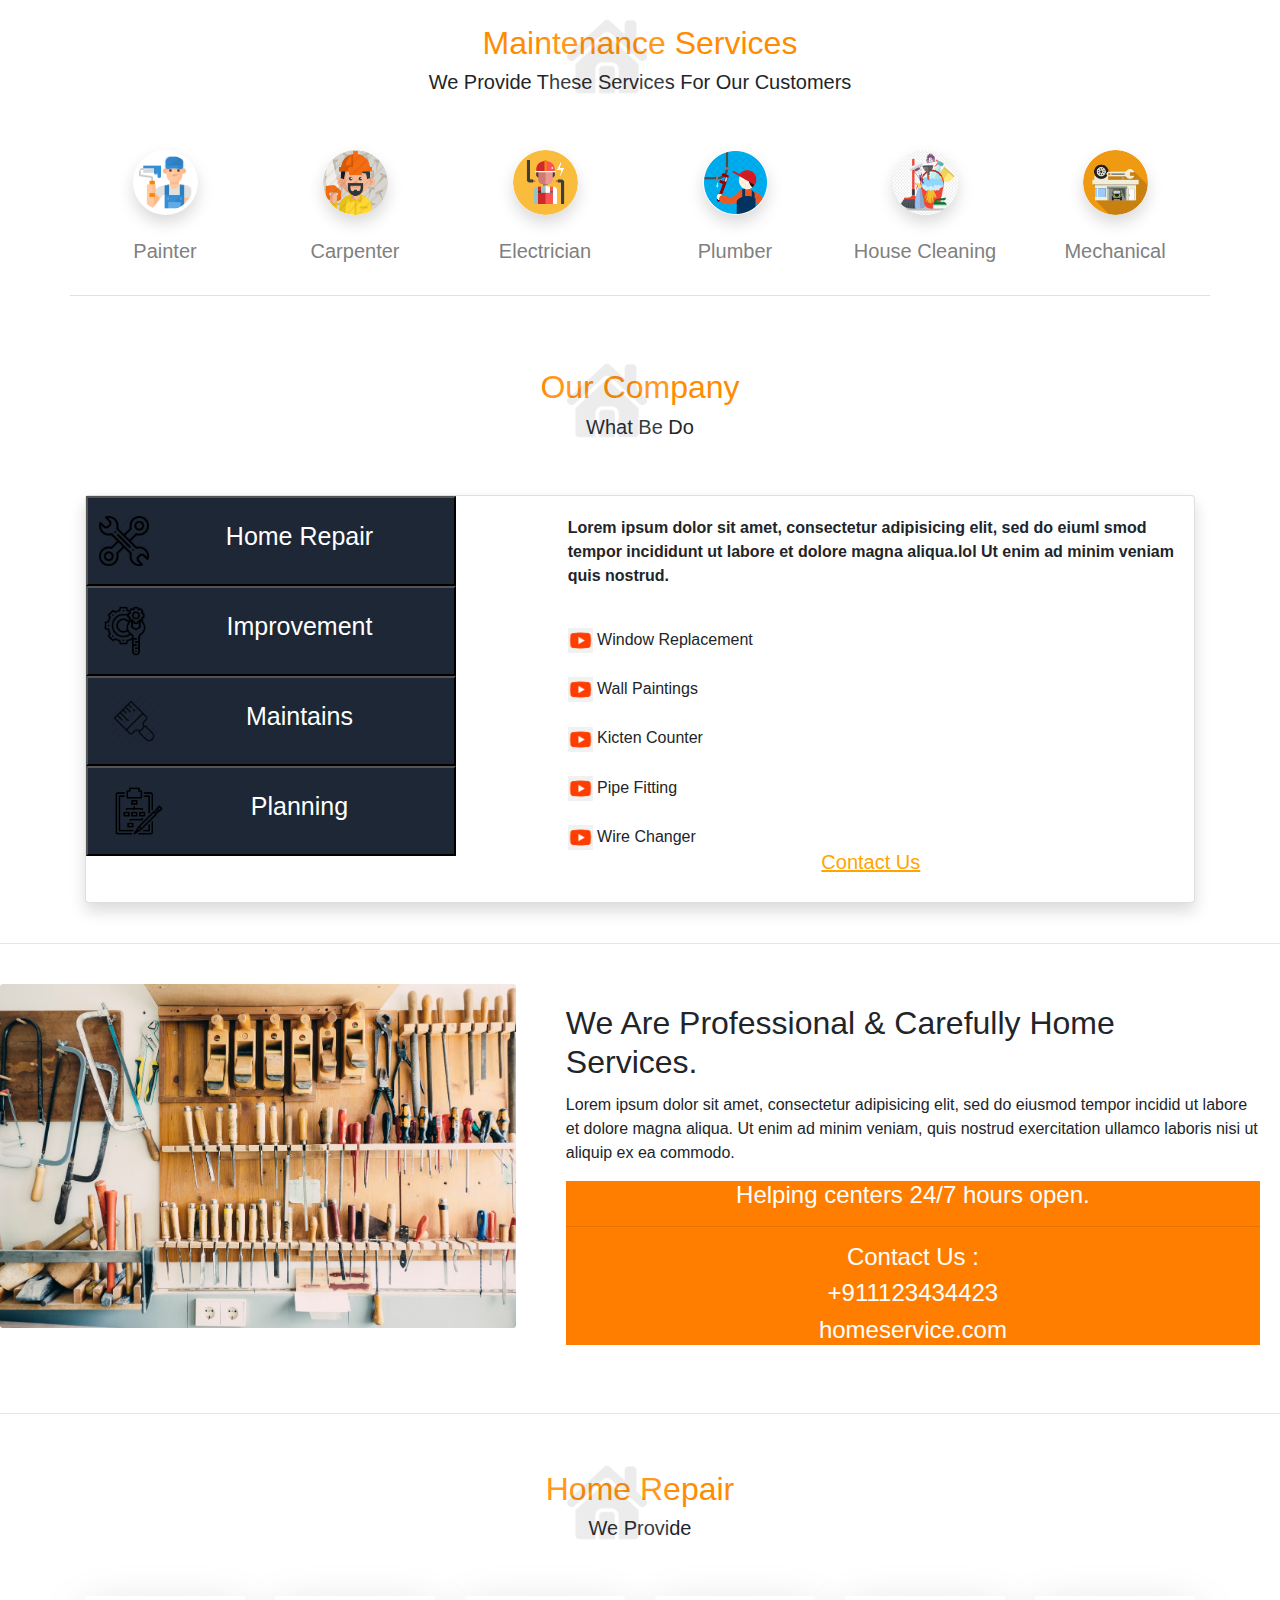
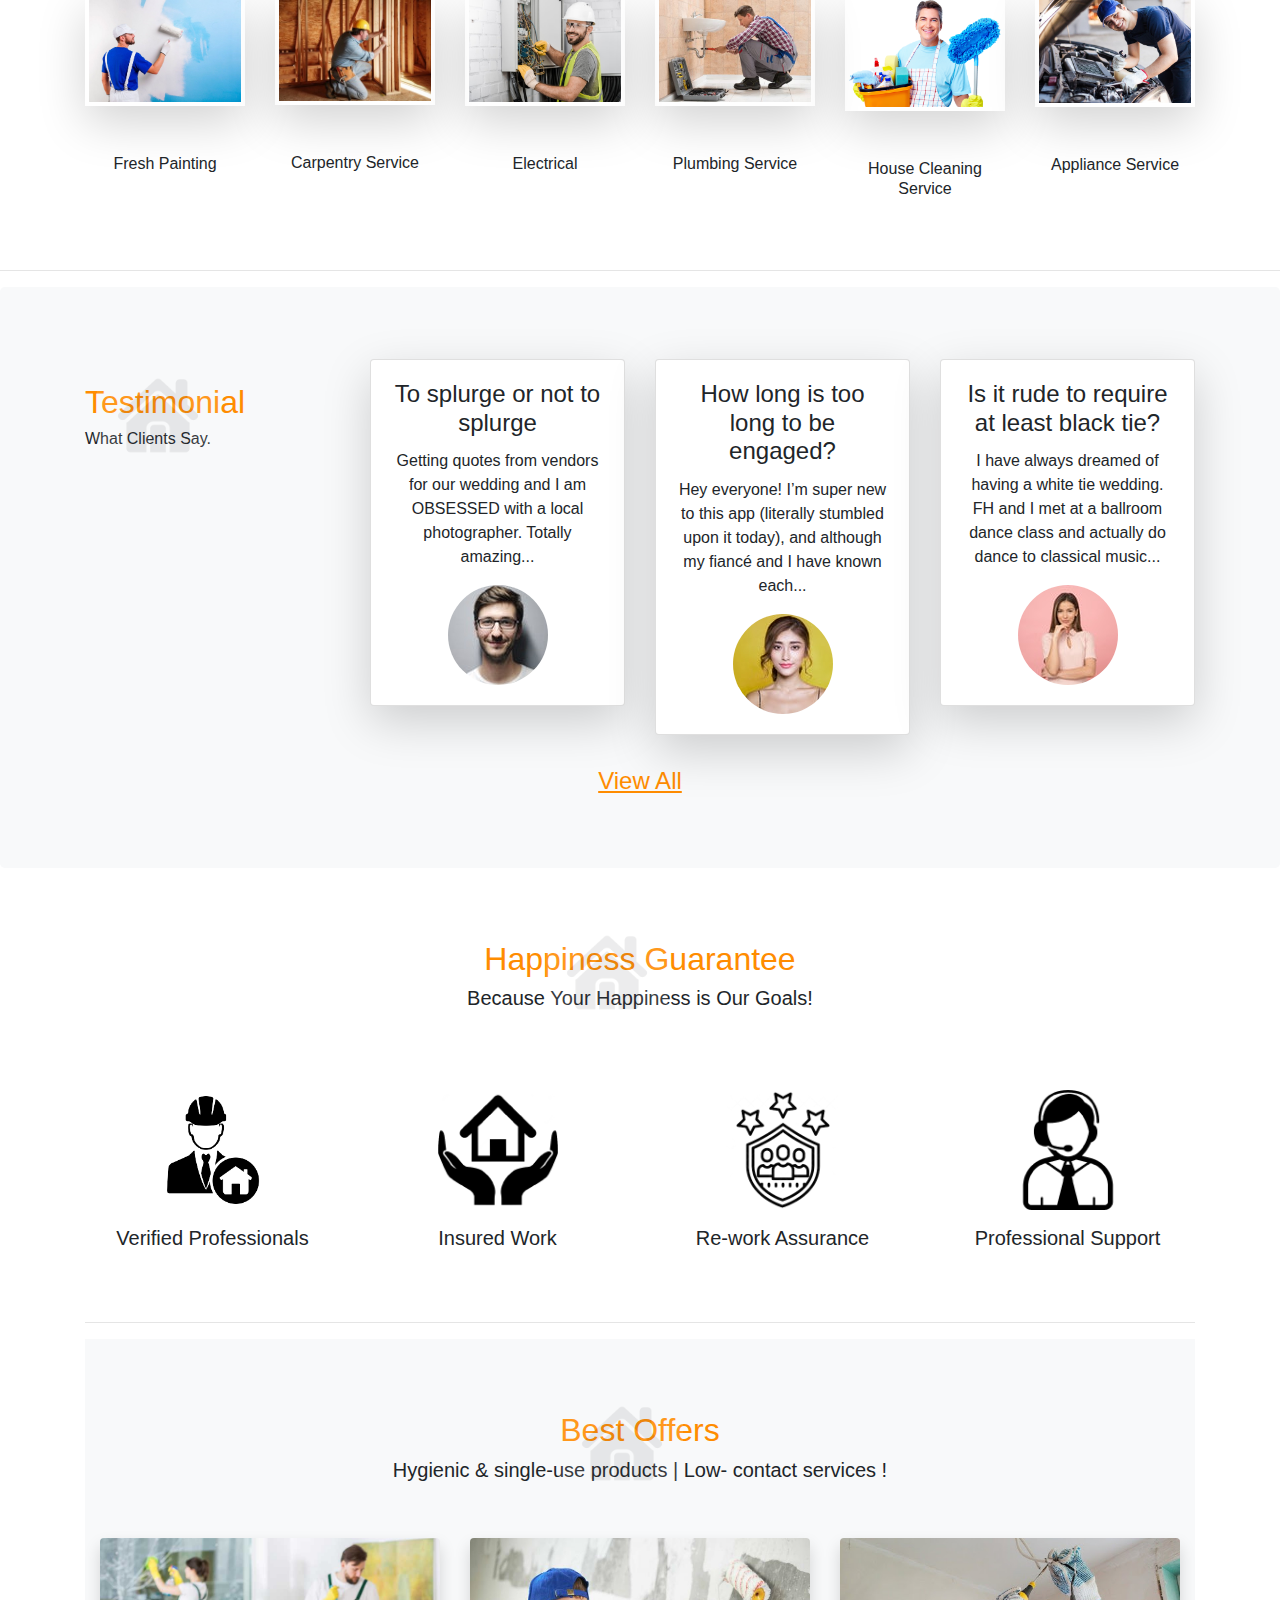
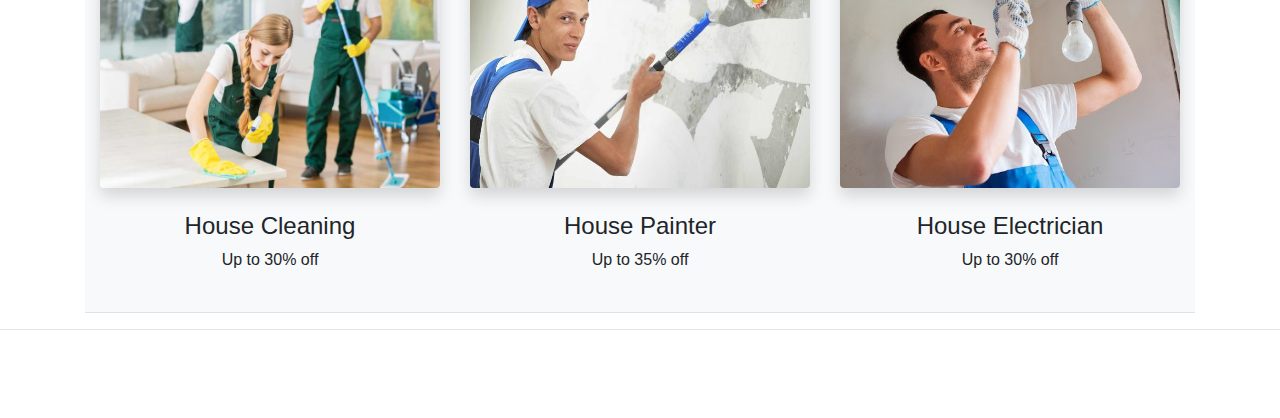
<file: index.html>
<!DOCTYPE html>
<html>
<head>
	<title>Home Services</title>
	 <meta charset="UTF8">
  <meta name="viewport" content="width=devices-width,initial-scale=1.0">
  <meta http-equip="X-UA-Compaitable" content="ie=edge">
	<link rel="stylesheet" href="https://stackpath.bootstrapcdn.com/bootstrap/4.4.1/css/bootstrap.min.css" integrity="sha384-Vkoo8x4CGsO3+Hhxv8T/Q5PaXtkKtu6ug5TOeNV6gBiFeWPGFN9MuhOf23Q9Ifjh" crossorigin="anonymous">
  <link rel="stylesheet" type="text/css" href="https://stackpath.bootstrapcdn.com/font-awesome/4.7.0/css/font-awesome.min.css">

	<script src="https://code.jquery.com/jquery-3.4.1.slim.min.js" integrity="sha384-J6qa4849blE2+poT4WnyKhv5vZF5SrPo0iEjwBvKU7imGFAV0wwj1yYfoRSJoZ+n" crossorigin="anonymous"></script>
<script src="https://cdn.jsdelivr.net/npm/popper.js@1.16.0/dist/umd/popper.min.js" integrity="sha384-Q6E9RHvbIyZFJoft+2mJbHaEWldlvI9IOYy5n3zV9zzTtmI3UksdQRVvoxMfooAo" crossorigin="anonymous"></script>
<script src="https://stackpath.bootstrapcdn.com/bootstrap/4.4.1/js/bootstrap.min.js" integrity="sha384-wfSDF2E50Y2D1uUdj0O3uMBJnjuUD4Ih7YwaYd1iqfktj0Uod8GCExl3Og8ifwB6" crossorigin="anonymous"></script>
<link rel="stylesheet" href="homes.css">
<link href="https://fonts.googleapis.com/css?family=Ubuntu" rel="stylesheet">
<style>
.a:hover {
 color:orange;
}
.zoom:hover {
  transform: scale(1.2); /* (150% zoom - Note: if the zoom is too large, it will go outside of the viewport) */
}
.b:hover{
  opacity: 0.5;
}
.section-title {
    background-position: center top;
    background-repeat: no-repeat;
    padding-top: 8px;
}
</style>
<script>
	function c1()
	{
		document.getElementById("c_image").innerHTML='<img src="p3.png" style="width:350px; margin-top: -57px;">'
	}
	function c2()
	{
		document.getElementById("c_image").innerHTML='<img src="p10.png" style="width:350px; height:300px; margin-top: -39px;">'
	}
	function c3()
	{
		document.getElementById("c_image").innerHTML='<img src="p8.png" style="width:365px; height:350px; margin-top: -57px;">'
	}
	function c4()
	{
		document.getElementById("c_image").innerHTML='<img src="p6.png" style="width:300px; height:300px; margin-top: -40px;">'
	}
</script>
</head>
<body>

	<div class="container text-center border-bottom" id="Services"> 
		<img src="h4.png" class="text-center" style="opacity: 0.11; width: 122px;height: 113px; position:absolute; display: block; margin-left: 36%;">
		<br>
    <h2 class="text-center"  style="color: darkorange;">Maintenance Services</h2>  <!-- Course Heading -->
    <h5 class="text-center">We Provide These Services For Our Customers</h5>
    <br>
    <div class="row mt-4 ">
      <div class="col-sm-2 mb-4">
        <a href="#"><img src="o1.png" class="b shadow p-1 bg-white rounded-circle" style="width: 65px; height: 65px;"></a>
        <a href="#" style="color: grey;"><h5 class="mt-4">Painter </h5></a>
      </div>
      <div class="col-sm-2 mb-4">
        <a href="#Vendors"><img src="o4.png" class="b shadow bg-white rounded-circle" style="width: 65px; height: 65px;"></a>
        <a href="#Vendors" style="color: grey;"><h5 class="mt-4">Carpenter </h5></a>
      </div>
      <div class="col-sm-2 mb-4">
        <a href="#Idea"><img src="o5.png" class="b shadow bg-white rounded-circle" style="width: 65px; height: 65px;"></a>
        <a href="#Idea"  style="color: grey;"><h5 class="mt-4">Electrician</h5></a>
      </div>
      <div class="col-sm-2 mb-4">
        <a href="#"><img src="o7.png" class="b shadow bg-white rounded-circle" style="width: 65px; height: 65px;"></a>
        <a href="#"  style="color: grey;"><h5 class="mt-4">Plumber</h5></a>
      </div>
      <div class="col-sm-2 mb-4">
        <a href="#"><img src="o12.png"  class="b shadow bg-white rounded-circle" style="width: 65px; height: 65px;"></a>
        <a href="#"  style="color: grey;"><h5 class="mt-4">House Cleaning</h5></a>
      </div>
      <div class="col-sm-2 mb-4">
        <a href="#"><img src="o15.png" class="b shadow bg-white rounded-circle" style="width: 65px; height: 65px;"></a>
        <a href="#"  style="color: grey;"><h5 class="mt-4">Mechanical</h5></a>
      </div>
    </div>
  </div> <!-- End Services -->

 <div class="container pt-5">
 	<img src="h4.png" class="text-center" style="opacity: 0.11; width: 122px;height: 113px; position:absolute; display: block; margin-left: 36%;">
		<br>
    <h2 class="text-center"  style="color: darkorange;">Our Company</h2>  <!-- Course Heading -->
    <h5 class="text-center">What Be Do</h5>
    <br>
			<br>
      <div class="card-deck" >
  <div class="card shadow">
  	<div class="row no-gutters">
  	<div class="col-sm-5">  <!-- Start Course 2nd Row's 1st Column -->
                 <a onclick="c1();"><button type="button"class="active" style="width: 370px; height: 90px;background-color:#1d2736; color: white; "><span><img src="i7.png"style="width:50px;height: 50px;"></span><span class="a" style="margin: 70px; font-size: 25px">  Home Repair</span></button></a>
                  <a onclick="c2();"><button type="button" class="active" style="width: 370px; height: 90px;background-color:#1d2736; color: white; "><span><img src="i6.png" style="width:50px;height: 50px;"></span><span class="a" style="margin: 70px;font-size: 25px">  Improvement</span></button></a>
                  <a onclick="c3();"><button type="button" class="active"style="width: 370px; height: 90px;background-color:#1d2736; color: white; "><span><img src="i8.png" style="width:50px;height: 50px;"></span><span class="a"  style="margin: 80px;font-size: 25px"> Maintains</span></button></a>
                  <a onclick="c4();"><button type="button" class="active" style="width: 370px; height: 90px;background-color:#1d2736; color: white; "><span><img src="i9.png" style="width:50px;height: 50px;"></span><span class="a" style="margin: 80px;font-size: 25px">  Planning</span></button></a>
                     </div>       
      
<div class="col-sm-7">
    <div class="card-body">
     <p class="card-text"><b>Lorem ipsum dolor sit amet, consectetur adipisicing elit, sed do eiuml smod tempor incididunt ut labore et dolore magna aliqua.lol Ut enim ad minim veniam quis nostrud.</b>
</p>

    <div id="c_image"  style=" position: absolute; margin-left: 302px;"></div>
<br>
<a>
	<img src="y1.png" style="width:25px;height: 25px;"> <span>Window Replacement</span>
</a>
<br>
<br>
<a>
	<img src="y1.png" style="width:25px;height: 25px;"> <span>Wall Paintings</span>
</a>
<br>
<br>
<a>
	<img src="y1.png" style="width:25px;height: 25px;"> <span>Kicten Counter</span>
</a>
<br><br>
<a>
	<img src="y1.png" style="width:25px;height: 25px;"> <span>Pipe Fitting</span>
</a>
<br>
<br>
<a>
	<img src="y1.png" style="width:25px;height: 25px;"> <span>Wire Changer</span>
</a>
<br>
<a href=""><h5 style="text-align: center; color: orange"><u>Contact Us</u></h5></a>

</div>
</div>

      </div>
  </div>  <!-- Start Course 2nd Row's 2nd Column -->
     </div>   
      </div>    <!-- End Course 2nd Row's 2nd Column -->
    </div>    <!-- End Course 2nd Row -->
  </div> <!-- End Course Container --> <!-- End Course  -->

<br>
<hr>
<br>
        <div class="card border-0">
            <div class="row ">
                <div class="col-sm-5">
                    <img class="card-img" src="c2.jpeg" alt="Suresh Dasari Card">
                </div>
                <div class="col-sm-7">
                    <div class="card-body">
                        <h2 class="card-title">We Are Professional & Carefully Home <br> Services.</h2>
                        <p class="card-text">Lorem ipsum dolor sit amet, consectetur adipisicing elit, sed do eiusmod tempor incidid ut labore et dolore magna aliqua. Ut enim ad minim veniam, quis nostrud exercitation ullamco laboris nisi ut aliquip ex ea commodo.</p>
                        <div style="background-color: #FF7E00; color: white; text-align: center;">
                        	<h4>Helping centers 24/7 hours open.</h4>
                        <hr>
                        
                        <h4 href="#">Contact Us :</h4>
                        
                        <h4>+911123434423</h4>
                        <h4>homeservice.com</h4>
 
                        </div>
                                           </div>
                </div>
            </div>
        </div>

	<br>
	<hr> 

	<div class="container pt-3 " id="Idea"> <!-- Start Course Container -->
		<img src="h4.png" class="text-center" style="opacity: 0.11; width: 122px;height: 113px; position:absolute; display: block; margin-left: 36%;">
		<br>
    <h2 class="text-center"  style="color: darkorange;">Home Repair</h2>  <!-- Course Heading -->
    <h5 class="text-center">We Provide</h5>
    <br>
  
    <div class="row mt-4">        <!-- Start Course 1st Row -->
      <div class="col-lg-2 mb-4">     <!-- Start Course 1st Row's 1st Column -->
        <a href="#"><img src="p1.jpg" alt="" class=" b img-fluid mx-auto d-block o shadow-lg p-1 mb-5" ></a>
        <h6 class="mt-3 text-center" >Fresh Painting</h>
      </div>  <!-- End Course 1st Row's 1st Column -->
      <div class="col-lg-2 mb-4">     <!-- Start Course 1st Row's 1st Column -->
        <a href="#"><img src="pa3.jpg" alt="" class="b img-fluid mx-auto d-block o shadow-lg p-1 mb-5 "></a>
        <h6 class="mt-3 text-center">Carpentry Service</h6>
      </div>  <!-- End Course 1st Row's 1st Column -->
<div class="col-lg-2 mb-4">     <!-- Start Course 1st Row's 1st Column -->
        <a href="#"><img src="e1.jpg" alt="" class="b img-fluid mx-auto d-block o shadow-lg p-1 mb-5"></a>
        <h6 class="mt-3 text-center">Electrical</h6>
      </div>  <!-- End Course 1st Row's 1st Column -->
      <div class="col-lg-2 mb-4">     <!-- Start Course 1st Row's 1st Column -->
        <a href="#"><img src="pl1.jpg" alt="" class="b img-fluid mx-auto d-block o shadow-lg p-1 mb-5"></a>
        <h6 class="mt-3 text-center">Plumbing Service</h6>
      </div>  <!-- End Course 1st Row's 1st Column -->
      <div class="col-lg-2 mb-4">     <!-- Start Course 1st Row's 1st Column -->
        <a href="#"><img src="s1.png" alt="" class="b img-fluid mx-auto d-block o shadow-lg p-1 mb-5"></a>
        <h6 class="mt-3 text-center">House Cleaning Service</h6>
      </div>  <!-- End Course 1st Row's 1st Column -->
    <div class="col-lg-2 mb-4">     <!-- Start Course 1st Row's 1st Column -->
        <a href="#"><img src="m1.jpg" alt="" class="b img-fluid mx-auto d-block o shadow-lg p-1 mb-5"></a>
        <h6 class="mt-3 text-center">Appliance Service</h6>
      </div>  <!-- End Course 1st Row's 1st Column -->
    
    </div>
   
  </div>
  <br>
  <hr>
<div class="jumbotron bg-light">   <!-- Start Team Jumbotron -->
    <div class="container">     <!-- Start Team Container -->    <!-- Team Heading-->
      <div class="row mt-2">    <!-- Start Team Row-->
        <div class="col-lg-3 col-sm-6">
        	<img src="h4.png" class="text-center" style="opacity: 0.11; width: 122px;height: 113px; position:absolute; display: block;margin-left: 12px;">
          <br>
          <h2 style="color: darkorange;">Testimonial</h2>
   
          <h6>What Clients Say.</h6>
          <br>
          <br>
          
        </div>

        <div class="col-lg-3 col-sm-6">     <!-- Start Team 1st Column-->
          <div class="card shadow-lg mb-2">
            <div class="card-body text-center">
              
              <h4 class="card-title">To splurge or not to splurge</h4>
              <p class="card-text">Getting quotes from vendors for our wedding and I am OBSESSED with a local photographer. Totally amazing...</p>
              <img src="avtar1.jpeg" class="img-fluid" style="border-radius: 50px;">
            </div>
          </div>
        </div>    <!-- End Team 1st Column-->

        <div class="col-lg-3 col-sm-6">     <!-- Start Team 2nd Column-->
          <div class="card shadow-lg mb-2">
            <div class="card-body text-center">
              
              <h4 class="card-title">How long is too long to be engaged?</h4>
              <p class="card-text">Hey everyone! I’m super new to this app (literally stumbled upon it today), and although my fiancé and I have known each... </p>
              <img src="avtar2.jpeg" class="img-fluid" style="border-radius: 50px;">
            </div>
          </div>
        </div>      <!-- End Team 2nd Column-->
        <div class="col-lg-3 col-sm-6">        <!-- Start Team 4th Column-->
          <div class="card shadow-lg mb-2">
            <div class="card-body text-center">
              
              <h4 class="card-title">Is it rude to require at least black tie?</h4>
              <p class="card-text">I have always dreamed of having a white tie wedding. FH and I met at a ballroom dance class and actually do dance to classical music...</p>
              <img src="avtar4.jpeg" class="img-fluid" style="border-radius: 50px;">
            </div>
          </div>
        </div>
      </div> 
      <br>   <!-- End Team Row-->
      <a href=""><h4 style="color: darkorange; text-align: center;"><u>View All</u></h4></a>     <!-- End Team 4th Column-->
    </div>  <!-- End Team Container -->
  </div> <!-- End Team Jumbotron -->
 
 <div class="container pt-3 " id="Idea"> <!-- Start Course Container -->
		<img src="h4.png" class="text-center" style="opacity: 0.11; width: 122px;height: 113px; position:absolute; display: block; margin-left: 36%;">
		<br>
    <h2 class="text-center"  style="color: darkorange;">Happiness Guarantee</h2>  <!-- Course Heading -->
    <h5 class="text-center">Because Your Happiness is Our Goals!</h5>
    <br>
    <div class="row mt-5 text-center">        <!-- Start Course 1st Row -->
      <div class="col-lg-3 mb-4">     <!-- Start Course 1st Row's 1st Column -->
        <a href="#"><img src="a12.png" alt="" class="" style="width: 120px;height: 120px;"></a>
        <h5 class="mt-3 ">Verified Professionals</h5>
      </div>  <!-- End Course 1st Row's 1st Column -->
      <div class="col-lg-3 mb-4">     <!-- Start Course 1st Row's 1st Column -->
        <a href="#"><img src="a7.png" alt="" style="width: 120px;height: 120px;"></a>
        <h5 class="mt-3 ">Insured Work</h5>
      </div>  <!-- End Course 1st Row's 1st Column -->
<div class="col-lg-3 mb-4">     <!-- Start Course 1st Row's 1st Column -->
        <a href="#"><img src="a6.png" style="width: 120px;height: 120px;"></a>
        <h5 class="mt-3 ">Re-work Assurance</h5>
      </div>  <!-- End Course 1st Row's 1st Column -->
      <div class="col-lg-3 mb-4" >     <!-- Start Course 1st Row's 1st Column -->
        <a href="#"><img src="a9.png" alt="" style="width: 120px;height: 120px;"></a>
        <h5 class="mt-3 ">Professional Support</h5>
      </div>
      </div>  <!-- End Course 1st Row's 1st Column -->
        <!-- End Course 1st Row's 1st Column -->
   <!-- End Course 1st Row's 1st Column -->  
 <br>

 <hr> 
 <div class="container pt-5 border-bottom bg-light" id="Planning"> <!-- Start Course Container -->
   <img src="h4.png" class="text-center" style="opacity: 0.11; width: 122px;height: 113px; position:absolute; display: block; margin-left: 36%;">
    <br>
    <h2 class="text-center"  style="color: darkorange;">Best Offers</h2>  <!-- Course Heading -->
    <h5 class="text-center">Hygienic & single-use products | Low- contact services !</h5>
    <br>
      <!-- Course Heading -->
    <div class="row mt-4 text-center ">        <!-- Start Course 1st Row -->
      <div class="col-lg-4 mb-4">     <!-- Start Course 1st Row's 1st Column -->
        <img src="l1.jpg" alt="" class=" zoom img-fluid shadow  bg-white rounded" style="width: 1280px; height: 250px;">
        <h4 class="text-center mt-4 ">House Cleaning</h4>
        <p class="text-center mt-1">Up to 30% off</p>
      
      </div>  <!-- End Course 1st Row's 1st Column -->
      <div class="col-lg-4 mb-4">     <!-- Start Course 1st Row's 1st Column -->
        <img src="l6.jpg" alt="" class=" zoom img-fluid shadow  bg-white rounded" style="width: 1280px; height: 250px;">
        <h4 class="text-center mt-4">House Painter</h4>
        <p class="text-center mt-1">Up to 35% off</p>
      
      </div>
      <div class="col-lg-4 mb-4">     <!-- Start Course 1st Row's 1st Column -->
        <img src="l7.jpg" alt="" class=" zoom img-fluid shadow  bg-white rounded" style="width: 1280px; height: 250px;">
        <h4 class="text-center mt-4">House Electrician</h4>
        <p class="text-center mt-1">Up to 30% off</p>
      
      </div>  <!-- End Course 1st Row's 1st Column -->
  <!-- End Course 1st Row's 1st Column -->
    </div>
  </div>
</div>

    <hr>
    <br>
   <br><br>
</div>
</body>
</html>
</file>
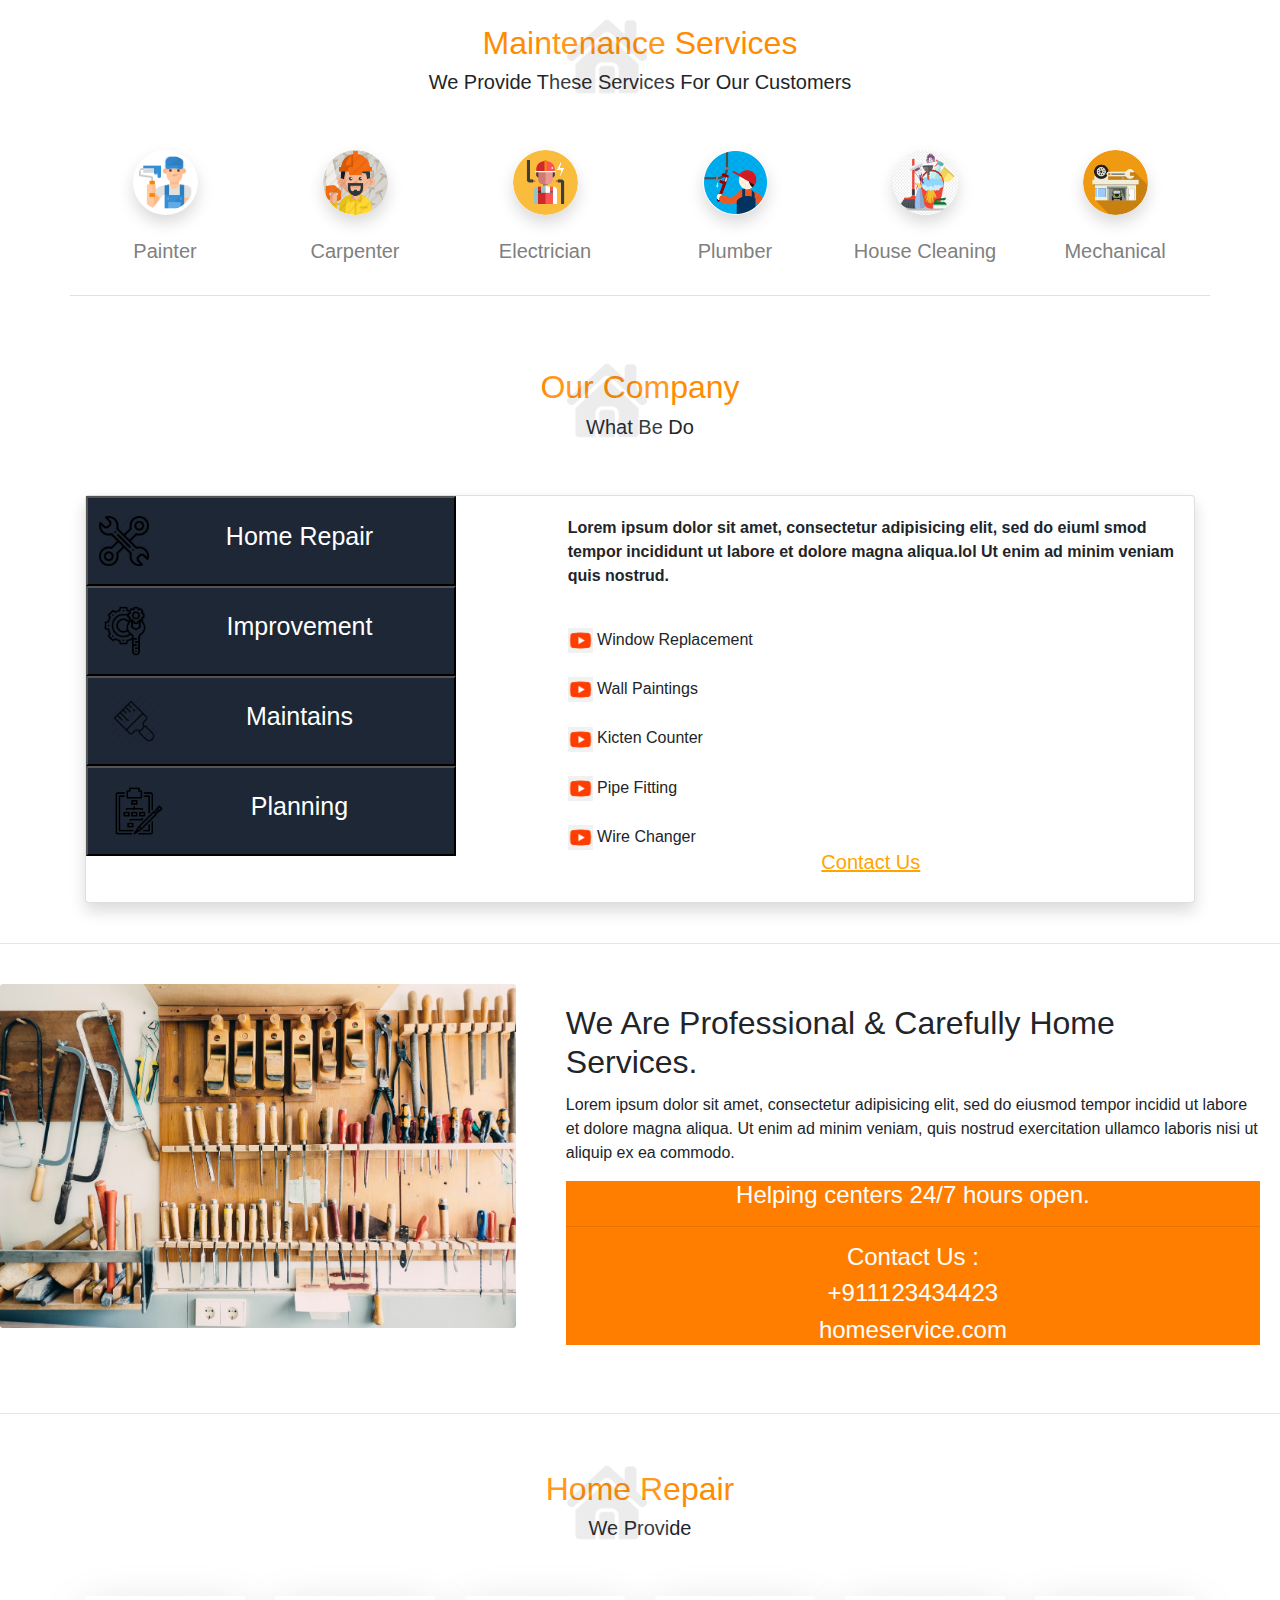
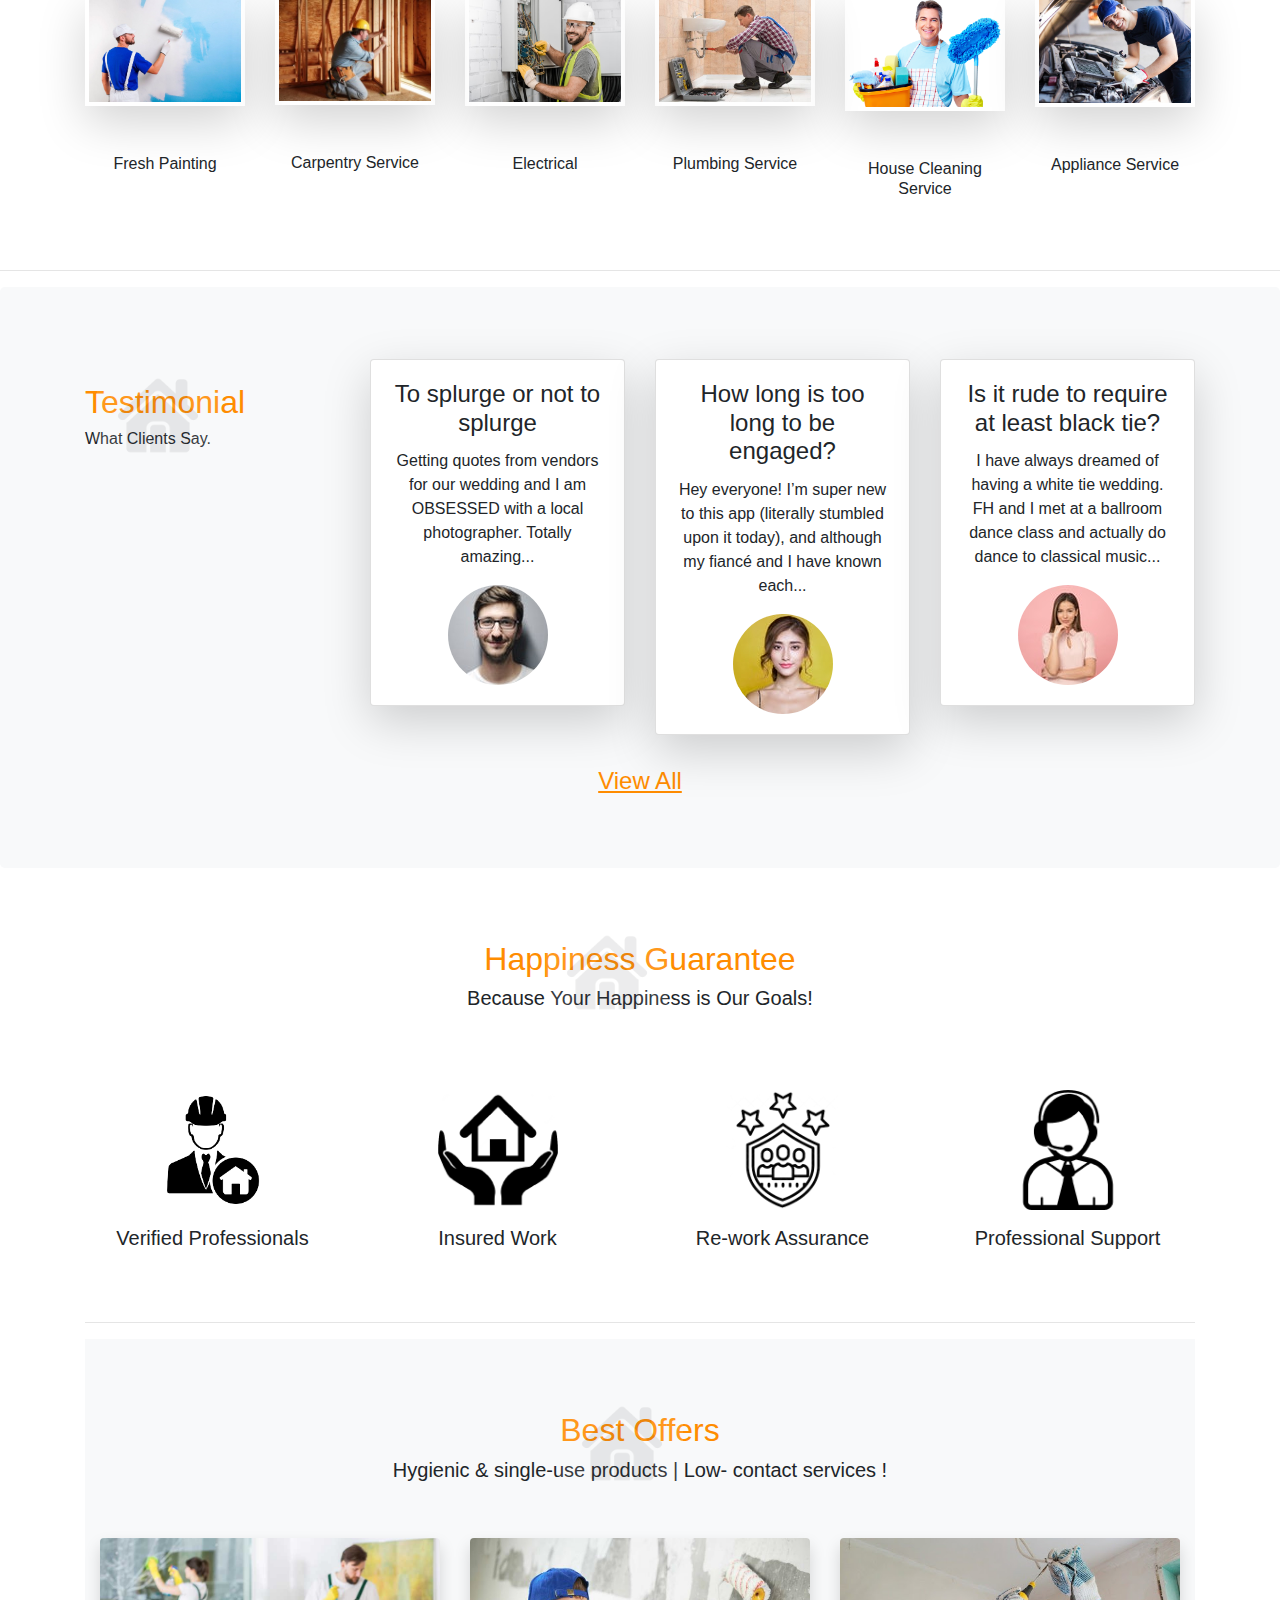
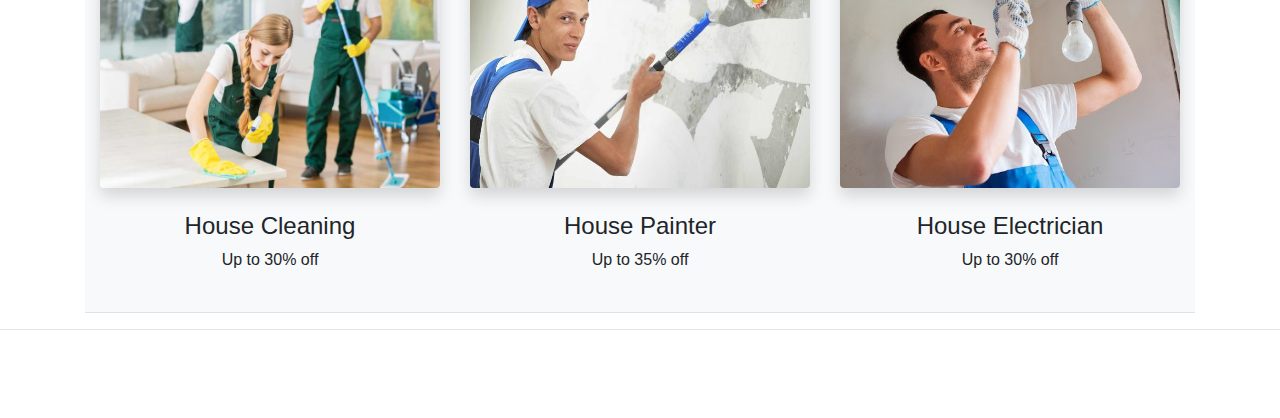
<file: home.html>
<!DOCTYPE html>
<html>
<head>
	<title>Home Services</title>
	 <meta charset="UTF8">
  <meta name="viewport" content="width=devices-width,initial-scale=1.0">
  <meta http-equip="X-UA-Compaitable" content="ie=edge">
	<link rel="stylesheet" href="https://stackpath.bootstrapcdn.com/bootstrap/4.4.1/css/bootstrap.min.css" integrity="sha384-Vkoo8x4CGsO3+Hhxv8T/Q5PaXtkKtu6ug5TOeNV6gBiFeWPGFN9MuhOf23Q9Ifjh" crossorigin="anonymous">
  <link rel="stylesheet" type="text/css" href="https://stackpath.bootstrapcdn.com/font-awesome/4.7.0/css/font-awesome.min.css">

	<script src="https://code.jquery.com/jquery-3.4.1.slim.min.js" integrity="sha384-J6qa4849blE2+poT4WnyKhv5vZF5SrPo0iEjwBvKU7imGFAV0wwj1yYfoRSJoZ+n" crossorigin="anonymous"></script>
<script src="https://cdn.jsdelivr.net/npm/popper.js@1.16.0/dist/umd/popper.min.js" integrity="sha384-Q6E9RHvbIyZFJoft+2mJbHaEWldlvI9IOYy5n3zV9zzTtmI3UksdQRVvoxMfooAo" crossorigin="anonymous"></script>
<script src="https://stackpath.bootstrapcdn.com/bootstrap/4.4.1/js/bootstrap.min.js" integrity="sha384-wfSDF2E50Y2D1uUdj0O3uMBJnjuUD4Ih7YwaYd1iqfktj0Uod8GCExl3Og8ifwB6" crossorigin="anonymous"></script>
<link rel="stylesheet" href="homes.css">
<link href="https://fonts.googleapis.com/css?family=Ubuntu" rel="stylesheet">
<style>
.a:hover {
 color:orange;
}
.zoom:hover {
  transform: scale(1.2); /* (150% zoom - Note: if the zoom is too large, it will go outside of the viewport) */
}
.b:hover{
  opacity: 0.5;
}
.section-title {
    background-position: center top;
    background-repeat: no-repeat;
    padding-top: 8px;
}
</style>
<script>
	function c1()
	{
		document.getElementById("c_image").innerHTML='<img src="p3.png" style="width:350px; margin-top: -57px;">'
	}
	function c2()
	{
		document.getElementById("c_image").innerHTML='<img src="p10.png" style="width:350px; height:300px; margin-top: -39px;">'
	}
	function c3()
	{
		document.getElementById("c_image").innerHTML='<img src="p8.png" style="width:365px; height:350px; margin-top: -57px;">'
	}
	function c4()
	{
		document.getElementById("c_image").innerHTML='<img src="p6.png" style="width:300px; height:300px; margin-top: -40px;">'
	}
</script>
</head>
<body>

	<div class="container text-center border-bottom" id="Services"> 
		<img src="h4.png" class="text-center" style="opacity: 0.11; width: 122px;height: 113px; position:absolute; display: block; margin-left: 36%;">
		<br>
    <h2 class="text-center"  style="color: darkorange;">Maintenance Services</h2>  <!-- Course Heading -->
    <h5 class="text-center">We Provide These Services For Our Customers</h5>
    <br>
    <div class="row mt-4 ">
      <div class="col-sm-2 mb-4">
        <a href="#"><img src="o1.png" class="b shadow p-1 bg-white rounded-circle" style="width: 65px; height: 65px;"></a>
        <a href="#" style="color: grey;"><h5 class="mt-4">Painter </h5></a>
      </div>
      <div class="col-sm-2 mb-4">
        <a href="#Vendors"><img src="o4.png" class="b shadow bg-white rounded-circle" style="width: 65px; height: 65px;"></a>
        <a href="#Vendors" style="color: grey;"><h5 class="mt-4">Carpenter </h5></a>
      </div>
      <div class="col-sm-2 mb-4">
        <a href="#Idea"><img src="o5.png" class="b shadow bg-white rounded-circle" style="width: 65px; height: 65px;"></a>
        <a href="#Idea"  style="color: grey;"><h5 class="mt-4">Electrician</h5></a>
      </div>
      <div class="col-sm-2 mb-4">
        <a href="#"><img src="o7.png" class="b shadow bg-white rounded-circle" style="width: 65px; height: 65px;"></a>
        <a href="#"  style="color: grey;"><h5 class="mt-4">Plumber</h5></a>
      </div>
      <div class="col-sm-2 mb-4">
        <a href="#"><img src="o12.png"  class="b shadow bg-white rounded-circle" style="width: 65px; height: 65px;"></a>
        <a href="#"  style="color: grey;"><h5 class="mt-4">House Cleaning</h5></a>
      </div>
      <div class="col-sm-2 mb-4">
        <a href="#"><img src="o15.png" class="b shadow bg-white rounded-circle" style="width: 65px; height: 65px;"></a>
        <a href="#"  style="color: grey;"><h5 class="mt-4">Mechanical</h5></a>
      </div>
    </div>
  </div> <!-- End Services -->

 <div class="container pt-5">
 	<img src="h4.png" class="text-center" style="opacity: 0.11; width: 122px;height: 113px; position:absolute; display: block; margin-left: 36%;">
		<br>
    <h2 class="text-center"  style="color: darkorange;">Our Company</h2>  <!-- Course Heading -->
    <h5 class="text-center">What Be Do</h5>
    <br>
			<br>
      <div class="card-deck" >
  <div class="card shadow">
  	<div class="row no-gutters">
  	<div class="col-sm-5">  <!-- Start Course 2nd Row's 1st Column -->
                 <a onclick="c1();"><button type="button"class="active" style="width: 370px; height: 90px;background-color:#1d2736; color: white; "><span><img src="i7.png"style="width:50px;height: 50px;"></span><span class="a" style="margin: 70px; font-size: 25px">  Home Repair</span></button></a>
                  <a onclick="c2();"><button type="button" class="active" style="width: 370px; height: 90px;background-color:#1d2736; color: white; "><span><img src="i6.png" style="width:50px;height: 50px;"></span><span class="a" style="margin: 70px;font-size: 25px">  Improvement</span></button></a>
                  <a onclick="c3();"><button type="button" class="active"style="width: 370px; height: 90px;background-color:#1d2736; color: white; "><span><img src="i8.png" style="width:50px;height: 50px;"></span><span class="a"  style="margin: 80px;font-size: 25px"> Maintains</span></button></a>
                  <a onclick="c4();"><button type="button" class="active" style="width: 370px; height: 90px;background-color:#1d2736; color: white; "><span><img src="i9.png" style="width:50px;height: 50px;"></span><span class="a" style="margin: 80px;font-size: 25px">  Planning</span></button></a>
                     </div>       
      
<div class="col-sm-7">
    <div class="card-body">
     <p class="card-text"><b>Lorem ipsum dolor sit amet, consectetur adipisicing elit, sed do eiuml smod tempor incididunt ut labore et dolore magna aliqua.lol Ut enim ad minim veniam quis nostrud.</b>
</p>

    <div id="c_image"  style=" position: absolute; margin-left: 302px;"></div>
<br>
<a>
	<img src="y1.png" style="width:25px;height: 25px;"> <span>Window Replacement</span>
</a>
<br>
<br>
<a>
	<img src="y1.png" style="width:25px;height: 25px;"> <span>Wall Paintings</span>
</a>
<br>
<br>
<a>
	<img src="y1.png" style="width:25px;height: 25px;"> <span>Kicten Counter</span>
</a>
<br><br>
<a>
	<img src="y1.png" style="width:25px;height: 25px;"> <span>Pipe Fitting</span>
</a>
<br>
<br>
<a>
	<img src="y1.png" style="width:25px;height: 25px;"> <span>Wire Changer</span>
</a>
<br>
<a href=""><h5 style="text-align: center; color: orange"><u>Contact Us</u></h5></a>

</div>
</div>

      </div>
  </div>  <!-- Start Course 2nd Row's 2nd Column -->
     </div>   
      </div>    <!-- End Course 2nd Row's 2nd Column -->
    </div>    <!-- End Course 2nd Row -->
  </div> <!-- End Course Container --> <!-- End Course  -->

<br>
<hr>
<br>
        <div class="card border-0">
            <div class="row ">
                <div class="col-sm-5">
                    <img class="card-img" src="c2.jpeg" alt="Suresh Dasari Card">
                </div>
                <div class="col-sm-7">
                    <div class="card-body">
                        <h2 class="card-title">We Are Professional & Carefully Home <br> Services.</h2>
                        <p class="card-text">Lorem ipsum dolor sit amet, consectetur adipisicing elit, sed do eiusmod tempor incidid ut labore et dolore magna aliqua. Ut enim ad minim veniam, quis nostrud exercitation ullamco laboris nisi ut aliquip ex ea commodo.</p>
                        <div style="background-color: #FF7E00; color: white; text-align: center;">
                        	<h4>Helping centers 24/7 hours open.</h4>
                        <hr>
                        
                        <h4 href="#">Contact Us :</h4>
                        
                        <h4>+911123434423</h4>
                        <h4>homeservice.com</h4>
 
                        </div>
                                           </div>
                </div>
            </div>
        </div>

	<br>
	<hr> 

	<div class="container pt-3 " id="Idea"> <!-- Start Course Container -->
		<img src="h4.png" class="text-center" style="opacity: 0.11; width: 122px;height: 113px; position:absolute; display: block; margin-left: 36%;">
		<br>
    <h2 class="text-center"  style="color: darkorange;">Home Repair</h2>  <!-- Course Heading -->
    <h5 class="text-center">We Provide</h5>
    <br>
  
    <div class="row mt-4">        <!-- Start Course 1st Row -->
      <div class="col-lg-2 mb-4">     <!-- Start Course 1st Row's 1st Column -->
        <a href="#"><img src="p1.jpg" alt="" class=" b img-fluid mx-auto d-block o shadow-lg p-1 mb-5" ></a>
        <h6 class="mt-3 text-center" >Fresh Painting</h>
      </div>  <!-- End Course 1st Row's 1st Column -->
      <div class="col-lg-2 mb-4">     <!-- Start Course 1st Row's 1st Column -->
        <a href="#"><img src="pa3.jpg" alt="" class="b img-fluid mx-auto d-block o shadow-lg p-1 mb-5 "></a>
        <h6 class="mt-3 text-center">Carpentry Service</h6>
      </div>  <!-- End Course 1st Row's 1st Column -->
<div class="col-lg-2 mb-4">     <!-- Start Course 1st Row's 1st Column -->
        <a href="#"><img src="e1.jpg" alt="" class="b img-fluid mx-auto d-block o shadow-lg p-1 mb-5"></a>
        <h6 class="mt-3 text-center">Electrical</h6>
      </div>  <!-- End Course 1st Row's 1st Column -->
      <div class="col-lg-2 mb-4">     <!-- Start Course 1st Row's 1st Column -->
        <a href="#"><img src="pl1.jpg" alt="" class="b img-fluid mx-auto d-block o shadow-lg p-1 mb-5"></a>
        <h6 class="mt-3 text-center">Plumbing Service</h6>
      </div>  <!-- End Course 1st Row's 1st Column -->
      <div class="col-lg-2 mb-4">     <!-- Start Course 1st Row's 1st Column -->
        <a href="#"><img src="s1.png" alt="" class="b img-fluid mx-auto d-block o shadow-lg p-1 mb-5"></a>
        <h6 class="mt-3 text-center">House Cleaning Service</h6>
      </div>  <!-- End Course 1st Row's 1st Column -->
    <div class="col-lg-2 mb-4">     <!-- Start Course 1st Row's 1st Column -->
        <a href="#"><img src="m1.jpg" alt="" class="b img-fluid mx-auto d-block o shadow-lg p-1 mb-5"></a>
        <h6 class="mt-3 text-center">Appliance Service</h6>
      </div>  <!-- End Course 1st Row's 1st Column -->
    
    </div>
   
  </div>
  <br>
  <hr>
<div class="jumbotron bg-light">   <!-- Start Team Jumbotron -->
    <div class="container">     <!-- Start Team Container -->    <!-- Team Heading-->
      <div class="row mt-2">    <!-- Start Team Row-->
        <div class="col-lg-3 col-sm-6">
        	<img src="h4.png" class="text-center" style="opacity: 0.11; width: 122px;height: 113px; position:absolute; display: block;margin-left: 12px;">
          <br>
          <h2 style="color: darkorange;">Testimonial</h2>
   
          <h6>What Clients Say.</h6>
          <br>
          <br>
          
        </div>

        <div class="col-lg-3 col-sm-6">     <!-- Start Team 1st Column-->
          <div class="card shadow-lg mb-2">
            <div class="card-body text-center">
              
              <h4 class="card-title">To splurge or not to splurge</h4>
              <p class="card-text">Getting quotes from vendors for our wedding and I am OBSESSED with a local photographer. Totally amazing...</p>
              <img src="avtar1.jpeg" class="img-fluid" style="border-radius: 50px;">
            </div>
          </div>
        </div>    <!-- End Team 1st Column-->

        <div class="col-lg-3 col-sm-6">     <!-- Start Team 2nd Column-->
          <div class="card shadow-lg mb-2">
            <div class="card-body text-center">
              
              <h4 class="card-title">How long is too long to be engaged?</h4>
              <p class="card-text">Hey everyone! I’m super new to this app (literally stumbled upon it today), and although my fiancé and I have known each... </p>
              <img src="avtar2.jpeg" class="img-fluid" style="border-radius: 50px;">
            </div>
          </div>
        </div>      <!-- End Team 2nd Column-->
        <div class="col-lg-3 col-sm-6">        <!-- Start Team 4th Column-->
          <div class="card shadow-lg mb-2">
            <div class="card-body text-center">
              
              <h4 class="card-title">Is it rude to require at least black tie?</h4>
              <p class="card-text">I have always dreamed of having a white tie wedding. FH and I met at a ballroom dance class and actually do dance to classical music...</p>
              <img src="avtar4.jpeg" class="img-fluid" style="border-radius: 50px;">
            </div>
          </div>
        </div>
      </div> 
      <br>   <!-- End Team Row-->
      <a href=""><h4 style="color: darkorange; text-align: center;"><u>View All</u></h4></a>     <!-- End Team 4th Column-->
    </div>  <!-- End Team Container -->
  </div> <!-- End Team Jumbotron -->
 
 <div class="container pt-3 " id="Idea"> <!-- Start Course Container -->
		<img src="h4.png" class="text-center" style="opacity: 0.11; width: 122px;height: 113px; position:absolute; display: block; margin-left: 36%;">
		<br>
    <h2 class="text-center"  style="color: darkorange;">Happiness Guarantee</h2>  <!-- Course Heading -->
    <h5 class="text-center">Because Your Happiness is Our Goals!</h5>
    <br>
    <div class="row mt-5 text-center">        <!-- Start Course 1st Row -->
      <div class="col-lg-3 mb-4">     <!-- Start Course 1st Row's 1st Column -->
        <a href="#"><img src="a12.png" alt="" class="" style="width: 120px;height: 120px;"></a>
        <h5 class="mt-3 ">Verified Professionals</h5>
      </div>  <!-- End Course 1st Row's 1st Column -->
      <div class="col-lg-3 mb-4">     <!-- Start Course 1st Row's 1st Column -->
        <a href="#"><img src="a7.png" alt="" style="width: 120px;height: 120px;"></a>
        <h5 class="mt-3 ">Insured Work</h5>
      </div>  <!-- End Course 1st Row's 1st Column -->
<div class="col-lg-3 mb-4">     <!-- Start Course 1st Row's 1st Column -->
        <a href="#"><img src="a6.png" style="width: 120px;height: 120px;"></a>
        <h5 class="mt-3 ">Re-work Assurance</h5>
      </div>  <!-- End Course 1st Row's 1st Column -->
      <div class="col-lg-3 mb-4" >     <!-- Start Course 1st Row's 1st Column -->
        <a href="#"><img src="a9.png" alt="" style="width: 120px;height: 120px;"></a>
        <h5 class="mt-3 ">Professional Support</h5>
      </div>
      </div>  <!-- End Course 1st Row's 1st Column -->
        <!-- End Course 1st Row's 1st Column -->
   <!-- End Course 1st Row's 1st Column -->  
 <br>

 <hr> 
 <div class="container pt-5 border-bottom bg-light" id="Planning"> <!-- Start Course Container -->
   <img src="h4.png" class="text-center" style="opacity: 0.11; width: 122px;height: 113px; position:absolute; display: block; margin-left: 36%;">
    <br>
    <h2 class="text-center"  style="color: darkorange;">Best Offers</h2>  <!-- Course Heading -->
    <h5 class="text-center">Hygienic & single-use products | Low- contact services !</h5>
    <br>
      <!-- Course Heading -->
    <div class="row mt-4 text-center ">        <!-- Start Course 1st Row -->
      <div class="col-lg-4 mb-4">     <!-- Start Course 1st Row's 1st Column -->
        <img src="l1.jpg" alt="" class=" zoom img-fluid shadow  bg-white rounded" style="width: 1280px; height: 250px;">
        <h4 class="text-center mt-4 ">House Cleaning</h4>
        <p class="text-center mt-1">Up to 30% off</p>
      
      </div>  <!-- End Course 1st Row's 1st Column -->
      <div class="col-lg-4 mb-4">     <!-- Start Course 1st Row's 1st Column -->
        <img src="l6.jpg" alt="" class=" zoom img-fluid shadow  bg-white rounded" style="width: 1280px; height: 250px;">
        <h4 class="text-center mt-4">House Painter</h4>
        <p class="text-center mt-1">Up to 35% off</p>
      
      </div>
      <div class="col-lg-4 mb-4">     <!-- Start Course 1st Row's 1st Column -->
        <img src="l7.jpg" alt="" class=" zoom img-fluid shadow  bg-white rounded" style="width: 1280px; height: 250px;">
        <h4 class="text-center mt-4">House Electrician</h4>
        <p class="text-center mt-1">Up to 30% off</p>
      
      </div>  <!-- End Course 1st Row's 1st Column -->
  <!-- End Course 1st Row's 1st Column -->
    </div>
  </div>
</div>

    <hr>
    <br>
   <br><br>
</div>
</body>
</html>
</file>
<file: homes.css>
.section-title {
    background-position: center top;
    background-repeat: no-repeat;
    padding-top: 8px;
}
</file>
